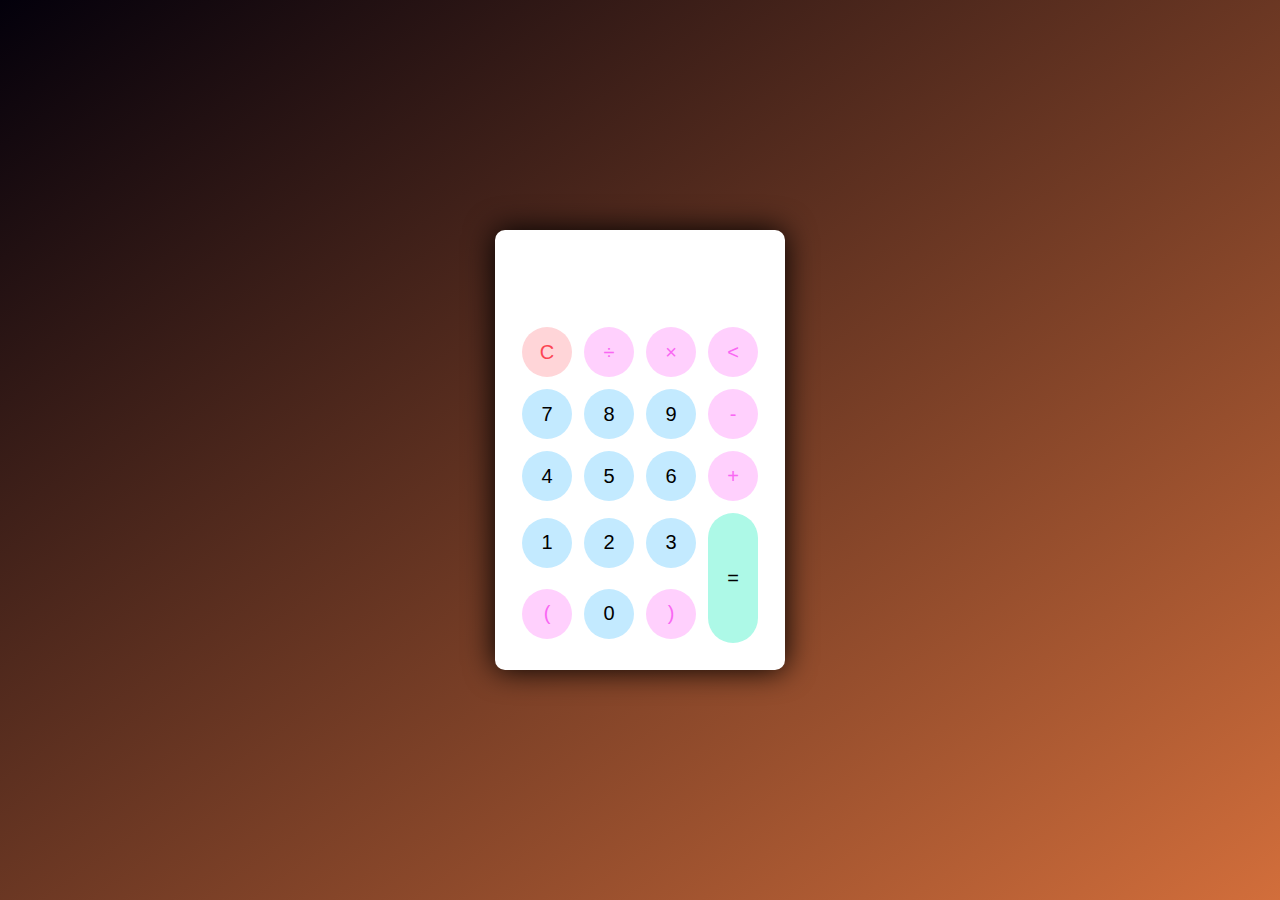
<file: calculator/index.html>
<!DOCTYPE html>
<html lang="en">
<head>
    <meta charset="UTF-8">
    <meta http-equiv="X-UA-Compatible" content="IE=edge">
    <meta name="viewport" content="width=device-width, initial-scale=1.0">
    <link rel="stylesheet" href="style.css">
    <title>Calculator 1</title>
</head>
<body>
    <div class="container">
        <div class="Calculator dark">
            <div class="theme-toggler active">
                <i class="toggler-icon"></i>
            </div>
            <div class="display-screen">
                <div id="display"></div>
            </div>
            <div class="buttons">
                <table>
                    <tr>
                        <td><button class="btn-operator" id="clear">C</button></td>
                        <td><button class="btn-operator" id="/">&divide;</button></button></td>
                        <td><button class="btn-operator" id="*">&times;</button></td>
                        <td><button class="btn-operator" id="backspace"><</button></td>
                    </tr>
                    <tr>
                        <td><button class="btn-number" id="7">7</button></td>
                        <td><button class="btn-number" id="8">8</button></td>
                        <td><button class="btn-number" id="9">9</button></td>
                        <td><button class="btn-operator" id="-">-</button></td>
                    </tr>
                    <tr>
                        <td><button class="btn-number" id="4">4</button></td>
                        <td><button class="btn-number" id="5">5</button></td>
                        <td><button class="btn-number" id="6">6</button></td>
                        <td><button class="btn-operator" id="+">+</button></td>
                    </tr>
                    <tr>
                        <td><button class="btn-number" id="1">1</button></td>
                        <td><button class="btn-number" id="2">2</button></td>
                        <td><button class="btn-number" id="3">3</button></td>
                        <td rowspan="2"><button class="btn-equal" id="equal">=</button></td>
                    </tr>
                    <tr>
                        <td><button class="btn-operator" id="(">(</button></td>
                        <td><button class="btn-number" id="0">0</button></td>
                        <td><button class="btn-operator" id=")">)</button></td>
                    </tr>
                </table>
            </div>

        </div>
    </div>
    <script src="script.js"></script>
</body>
</html>
</file>
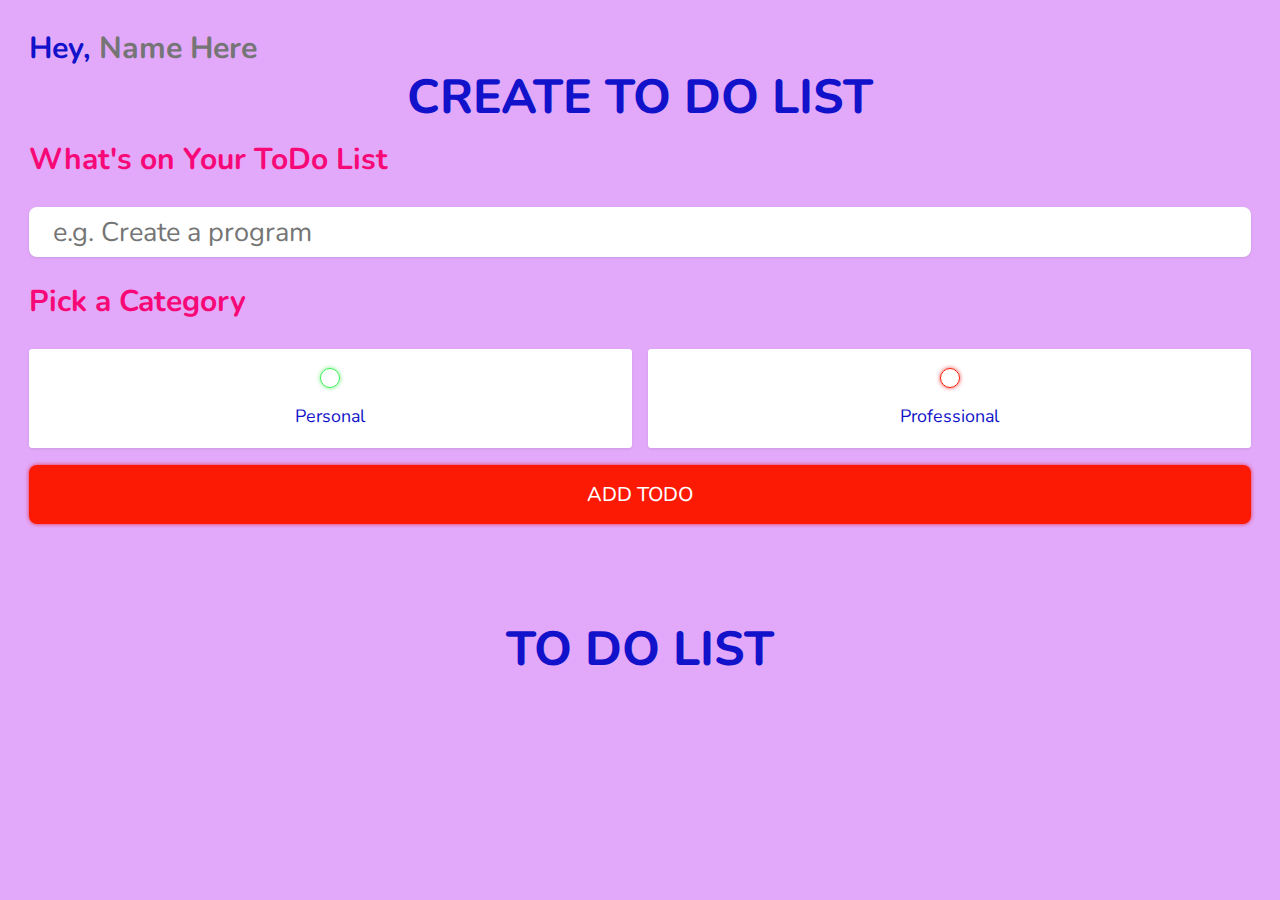
<file: ToDo List/index.html>
<!DOCTYPE html>
<html lang="en">

<head>
  <meta charset="UTF-8" />
  <meta http-equiv="X-UA-Compatible" content="IE=edge" />
  <meta name="viewport" content="width=device-width, initial-scale=1.0" />
  <title>To Do List</title>

  <link rel="preconnect" href="https://fonts.googleapis.com" />
  <link rel="preconnect" href="https://fonts.gstatic.com" crossorigin />
  
    <link href="https://fonts.googleapis.com/css2?family=Nunito:wght@300&display=swap" rel="stylesheet">

  <link rel="stylesheet" href="style.css" />
</head>

<body>
  <main class="app">

    <section class="greeting">
      <h2 class="title">
        Hey, <input type="text" id="name" placeholder="Name Here" />
      </h2>
    </section>

    <section class="create-todo">
      <h3>CREATE TO DO LIST</h3>

      <form id="new-todo-form">
        <h4 class="headings">What's on Your ToDo List</h4>
        <input type="text" name="content" id="content" placeholder="e.g. Create a program" />

        <h4 class="headings">Pick a Category</h4>
        <div class="options">

          <label>
            <input type="radio" name="category" id="category1" value="business" />
            <span class="bubble business"></span>
            <div>Personal</div>
          </label>

          <label>
            <input type="radio" name="category" id="category2" value="personal" />
            <span class="bubble personal"></span>
            <div>Professional</div>
          </label>

        </div>

        <input type="submit" value="Add ToDo" />
      </form>
    </section>

    <section class="todo-list">
      <h3>TO DO LIST</h3>
      <div class="list" id="todo-list">
        <div class="todo-item">
          <label>
            <input type="checkbox" />
            <span class="bubble business"></span>
          </label>

          <div class="todo-content">
            <input type="text" value="Make a video" readonly />
          </div>

          <div class="actions">
            <button class="edit">Edit</button>
            <button class="delete">Delete</button>
          </div>
        </div>

        <div class="todo-item">
          <label>
            <input type="checkbox" />
            <span class="bubble personal"></span>
          </label>

          <div class="todo-content">
            <input type="text" value="Get milk" readonly />
          </div>

          <div class="actions">
            <button class="edit">Edit</button>
            <button class="delete">Delete</button>
          </div>
        </div>

      </div>
    </section>

  </main>
  <script src="script.js"></script>
</body>

</html>
</file>
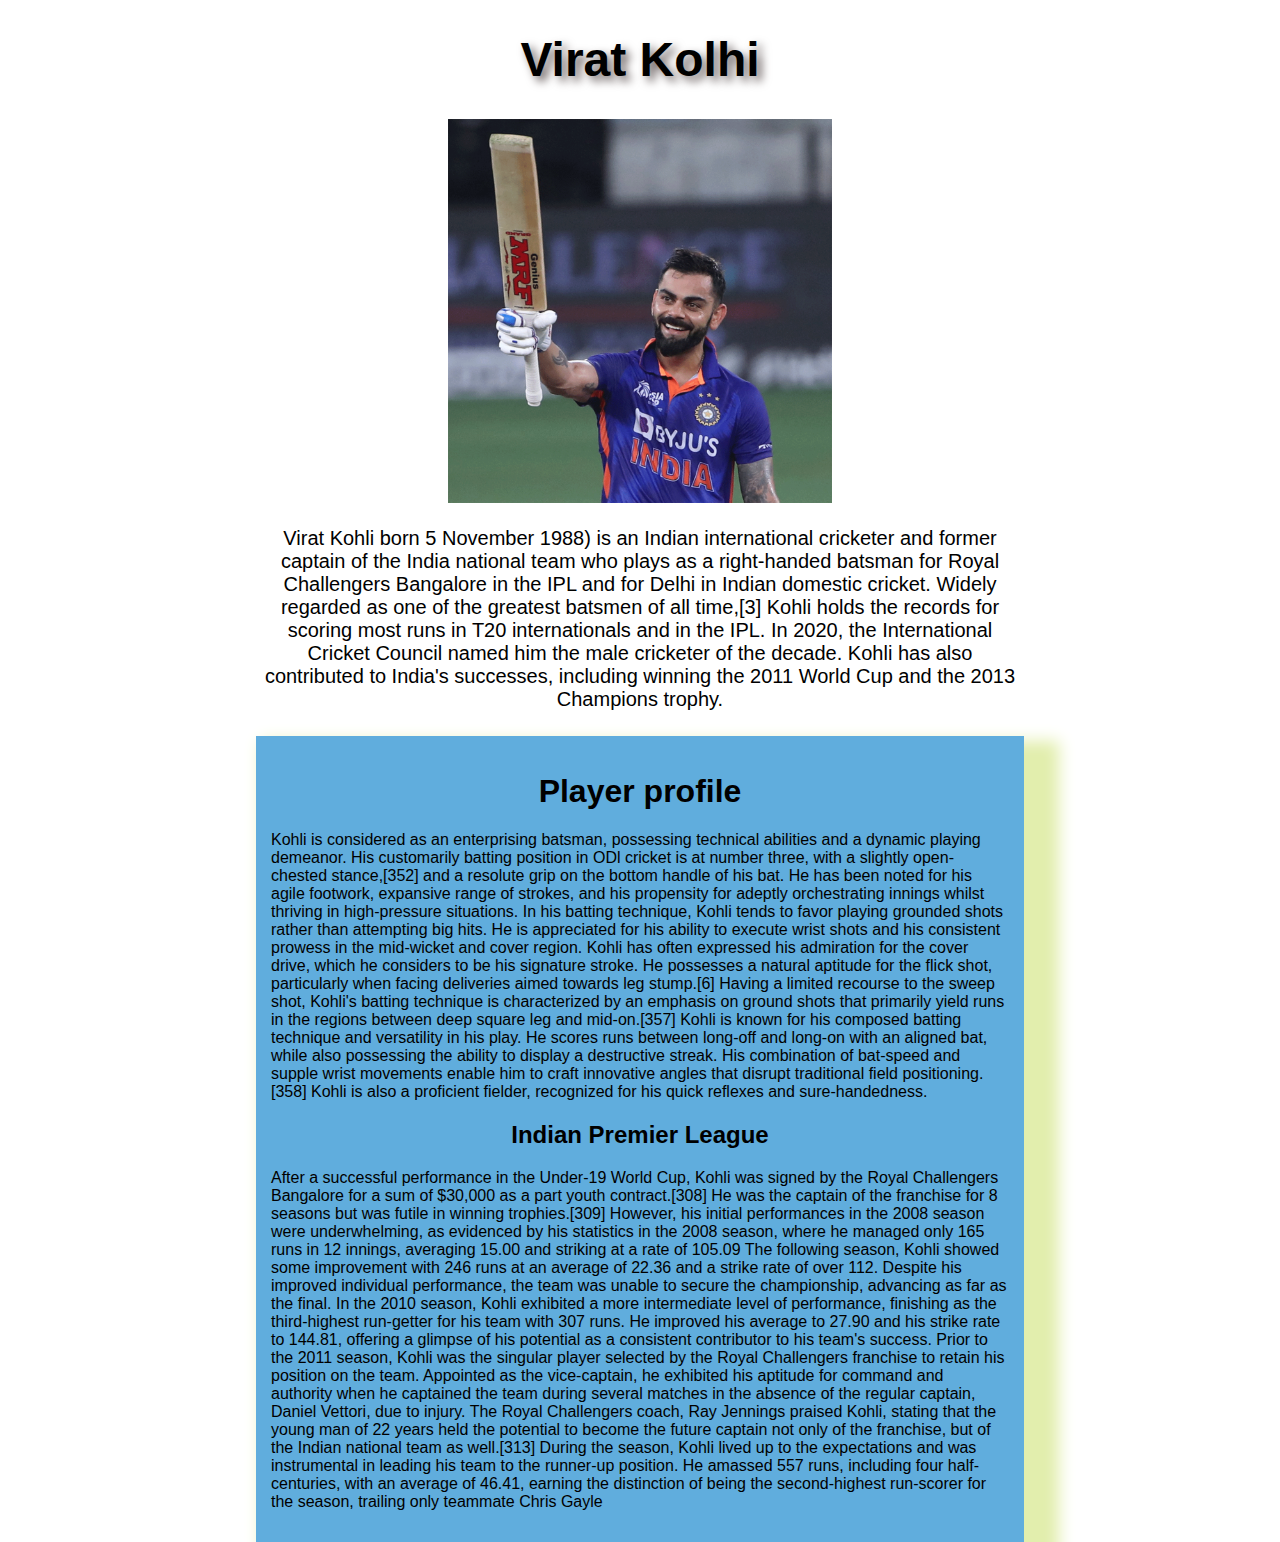
<file: Tribute Page/index.html>
<!DOCTYPE html>
<html lang="en">

<head>
    <meta charset="UTF-8">
    <meta http-equiv="X-UA-Compatible" content="IE=edge">
    <meta name="viewport" content="width=device-width, initial-scale=1.0">
    <link rel="stylesheet" href="style.css">
    <title>Web Page</title>
</head>

<body>
    <main id="main">
        <h1 id="title">Virat Kolhi</h1>
        <div id="img-div">

            <img src="img/08vk.gif" id="image" alt="">
            <p id="img-caption">Virat Kohli  born 5 November 1988) is an Indian international cricketer and former captain of the India
                 national team who plays as a right-handed batsman for Royal Challengers Bangalore in the IPL and for Delhi in Indian domestic
                  cricket. Widely regarded as one of the greatest batsmen of all time,[3] Kohli holds the records for scoring most runs in T20
                   internationals and in the IPL. In 2020, the International Cricket Council named him the male cricketer of the decade.
                    Kohli has also contributed to India's successes, including winning the 2011 World Cup and the 2013 Champions trophy.
            </p>
        </div>
        <div id="tribute-info">
            <h1>Player profile</h1>
            <p>Kohli is considered as an enterprising batsman, possessing technical abilities and a dynamic playing demeanor.
                 His customarily batting position in ODl cricket is at number three, with a slightly open-chested stance,[352] and
                  a resolute grip on the bottom handle of his bat. He has been noted for his agile footwork, expansive range of strokes,
                   and his propensity for adeptly orchestrating innings whilst thriving in high-pressure situations.
                    In his batting technique, Kohli tends to favor playing grounded shots rather than attempting big hits.
                     He is appreciated for his ability to execute wrist shots and his consistent prowess in the mid-wicket and cover region.
                     
                Kohli has often expressed his admiration for the cover drive, which he considers to be his signature stroke.
                 He possesses a natural aptitude for the flick shot, particularly when facing deliveries aimed towards leg stump.[6] Having a
                  limited recourse to the sweep shot, Kohli's batting technique is characterized by an emphasis on ground shots that primarily
                   yield runs in the regions between deep square leg and mid-on.[357] Kohli is known for his composed batting technique and 
                   versatility in his play. He scores runs between long-off and long-on with an aligned bat, while also possessing the ability to 
                   display a destructive streak. His combination of bat-speed and supple wrist movements enable him to craft innovative angles that
                    disrupt traditional field positioning.[358] Kohli is also a proficient fielder, recognized for his quick reflexes and
                     sure-handedness.</p>
            <h2>Indian Premier League</h2>
            <p>After a successful performance in the Under-19 World Cup, Kohli was signed by the Royal Challengers Bangalore for a sum of
                 $30,000 as a part youth contract.[308] He was the captain of the franchise for 8 seasons but was futile in winning trophies.[309]
                 
                However, his initial performances in the 2008 season were underwhelming, as evidenced by his statistics in the 2008 season, where
                 he managed only 165 runs in 12 innings, averaging 15.00 and striking at a rate of 105.09
                
                The following season, Kohli showed some improvement with 246 runs at an average of 22.36 and a strike rate of over 112.
                 Despite his improved individual performance, the team was unable to secure the championship, advancing as far as the final.
                 
                In the 2010 season, Kohli exhibited a more intermediate level of performance, finishing as the third-highest run-getter for 
                his team with 307 runs. He improved his average to 27.90 and his strike rate to 144.81, offering a glimpse of his potential
                 as a consistent contributor to his team's success.
                
                Prior to the 2011 season, Kohli was the singular player selected by the Royal Challengers franchise to retain his position on the
                 team. Appointed as the vice-captain, he exhibited his aptitude for command and authority when he captained the team during 
                 several matches in the absence of the regular captain, Daniel Vettori, due to injury. The Royal Challengers coach, Ray Jennings
                  praised Kohli, stating that the young man of 22 years held the potential to become the future captain not only of the franchise,
                   but of the Indian national team as well.[313] During the season, Kohli lived up to the expectations and was instrumental in
                    leading his team to the runner-up position. He amassed 557 runs, including four half-centuries, with an average of 46.41,
                     earning the distinction of being the second-highest run-scorer for the season, trailing only teammate Chris Gayle</p>
            
            </p>
        </div>
        <a id="tribute-link" href="" target="_blank"></a>
    </main>
</body>

</html>
</file>
<file: calculator/style.css>
*{
    padding: 0;
    margin: 0;
    box-sizing: border-box;
    outline: 0;
    transition: all 0.5s ease;
}

body
{
    font-family: sans-serif;
}

a
{
    text-decoration: none;
    color: #fff;
}

body
{
    background-image: linear-gradient(to bottom right, rgb(3, 0, 11), rgba(210,110,59));
}

.container
{
    height: 100vh;
    width: 100vw;
    display: grid;
    place-items: center;
}

.Calculator
{
    position: relative;
    height: auto;
    width: auto;
    padding: 20px;
    border-radius: 10px;
    box-shadow: 0 0 30px #000;
}

#display
{
    margin: 0 10px;
    height: 50px;
    width: auto;
    max-width: 230px;
    display: flex;
    align-items: flex-end;
    justify-content: flex-end;
    font-size: 20px;
    margin-bottom: 20px;
    overflow-x:scroll ;
}
#display::-webkit-scrollbar
{
    display: block;
    height: 3px;
}
button
{
    height: 50px;
    width: 50px;
    border: 0;
    border-radius: 30px;
    margin: 5px;
    font-size: 20px;
    cursor: pointer;
}
button
{
    height: 50px;
    width: 50px;
    border: 2;
    border-radius: 30px;
    margin: 5px;
    font-size: 20px;
    cursor: pointer;
    transition: all 200ms ease;
}
button:hover
{
    transform: scale(1.1);
}
button#equal
{
    height: 130px;
}
.Calculator
{
    background-color: #fff;
}
.Calculator #display
{
    color: black;
}
.Calculator button#clear
{
    background-color: #ffd5d8;
    color: #fc4552;
}
.Calculator button.btn-number
{
    background-color: #c3eaff;
    color: #000;
}
.Calculator button.btn-operator
{
    background-color: #ffd0fd;
    color: #f967f3;
}
.Calculator button.btn-equal
{
    background-color: #adf9e7;
    color: #000;
}
</file>
<file: ToDo List/style.css>
:root {
	--primary: #fc1a05;
	--business: #3aee58;
	--personal: var(--primary);
	--light: #aa06f158;
	--grey: rgb(248, 7, 119);
	--dark: #1212ca;
	--danger: #9c6d6d;

	--shadow: 0 1px 3px rgba(0, 0, 0, 0.1);

	--business-glow: 0px 0px 4px rgba(58, 238, 73, 0.75);
	--personal-glow: 0px 0px 4px rgba(229, 10, 10, 0.75);
}

* {
	margin: 0;
	padding: 0;
	box-sizing: border-box;
	font-family: 'Nunito', sans-serif;
}

input:not([type="radio"]):not([type="checkbox"]),
button {
	appearance: none;
	border: none;
	outline: none;
	background: none;
	cursor: initial;
}


body {
	background: var(--light);
	color: var(--dark);
}

section {
	margin-top: 1.7rem;
	margin-bottom: 1.7rem;
	padding-left: 1.8rem;
	padding-right: 1.8rem;
}

h3 {
	color: var(--dark);
	font-size: 3rem;
	font-weight: 750;
	margin-bottom: 0.3rem;
	height: 70px;
	text-align: center;
}

h4 {
	color: var(--grey);
	font-size: 1.875rem;
	font-weight: 700;
	margin-bottom: 0.5rem;
	height: 60px;
}

.greeting {
	height: 10px;
}

.greeting .title {
	display: flex;
}

.greeting .title input {
	margin-left: 0.5rem;
	flex: 1 1 0%;
	min-width: 0;
}

.greeting .title,
.greeting .title input {
	color: var(--dark);
	font-size: 1.9rem;
	font-weight: 700;
}

.create-todo input[type="text"] {
	display: block;
	width: 100%;
	font-size: 1.695rem;
	padding: 1rem 1.5rem;
	color: var(--dark);
	background-color: #FFF;
	border-radius: 0.5rem;
	box-shadow: var(--shadow);
	margin-bottom: 1.5rem;
}

.create-todo .options {
	display: grid;
	grid-template-columns: repeat(2, 1fr);
	grid-gap: 1rem;
	margin-bottom: 1.1rem;
}

.create-todo .options label {
	display: flex;
	flex-direction: column;
	align-items: center;
	justify-content: center;
	background-color: #FFF;
	padding: 1.2rem;
	box-shadow: var(--shadow);
	border-radius: 0.2rem;
	cursor: pointer;
}

input[type="radio"],
input[type="checkbox"] {
	display: none;
}

.bubble {
	display: flex;
	align-items: center;
	justify-content: center;
	width: 20px;
	height: 20px;
	border-radius: 555px;
	border: 1px solid var(--business);
	box-shadow: var(--business-glow);
}

.bubble.personal {
	border-color: var(--personal);
	box-shadow: var(--personal-glow);
}

.bubble::after {
	content: '';
	display: block;
	opacity: 0;
	width: 0px;
	height: 0px;
	background-color: var(--business);
	box-shadow: var(--business-glow);
	border-radius: 555px;
	transition: 0.2s ease-in-out;
}

.bubble.personal::after {
	background-color: var(--personal);
	box-shadow: var(--personal-glow);
}

input:checked~.bubble::after {
	width: 20px;
	height: 20px;
	opacity: 1;
}

.create-todo .options label div {
	color: var(--dark);
	font-size: 1.12rem;
	margin-top: 1rem;
}

.create-todo input[type="submit"] {
	display: block;
	width: 100%;
	font-size: 1.25rem;
	padding: 1rem 1.5rem;
	color: #FFF;
	font-weight: 500;
	text-transform: uppercase;
	background-color: var(--primary);
	box-shadow: var(--personal-glow);
	border-radius: 0.5rem;
	cursor: pointer;
	transition: 0.2s ease-out;
}

.create-todo input[type="submit"]:hover {
	opacity: 0.75;
}

#new-todo-form {
	height: 450px;
}

#content {
	height: 50px;
}

.todo-list .list {
	margin: 1rem 0;
}

.todo-list .todo-item {
	display: flex;
	align-items: center;
	background-color: #FFF;
	padding: 1rem;
	border-radius: 0.3rem;
	box-shadow: var(--shadow);
	margin-bottom: 1rem;
}

.todo-item label {
	display: block;
	margin-right: 1rem;
	cursor: pointer;
}

.todo-item .todo-content {
	flex: 1 1 0%;
}

.todo-item .todo-content input {
	color: var(--dark);
	font-size: 1.125rem;
}

.todo-item .actions {
	display: flex;
	align-items: center;
}

.todo-item .actions button {
	display: block;
	padding: 0.5rem;
	border-radius: 0.25rem;
	color: #FFF;
	cursor: pointer;
	transition: 0.2s ease-in-out;
}

.todo-item .actions button:hover {
	opacity: 0.75;
}

.todo-item .actions .edit {
	margin-right: 0.5rem;
	background-color: var(--primary);
}

.todo-item .actions .delete {
	background-color: var(--danger);
}

.todo-item.done .todo-content input {
	text-decoration: line-through;
	color: var(--grey);
}
</file>
<file: Tribute Page/style.css>
body {
  background-color: #FFFFFF;
  margin: 0 20%;
  font-family: 'Open Sans', sans-serif;
}

#title {
  text-align: center;
  text-shadow: 5px 5px 10px rgb(107, 97, 97);
  font-size: 3em;
}

img {
  display: inline-block;
  width: 50%;
  margin: 0 25%;
}

#img-caption {
  font-size: 20px;
  text-align: center;
}

div#tribute-info {
  background-color: rgb(96, 173, 221);
  box-shadow: 20px 20px 15px 15px rgb(226, 238, 173);
  padding: 15px;
  margin-top: 25px;
}

h1 {
  text-align: center;
}

h2 {
  text-align: center;
}

h3 {
  text-align: center;
}

* {
  box-sizing: border-box
}

.slideshow-container {
  max-width: 1000px;
  position: relative;
  margin: auto;
}

.mySlides {
  display: none;
}

.prev,
.next {
  cursor: pointer;
  position: absolute;
  top: 50%;
  width: auto;
  margin-top: -22px;
  padding: 16px;
  color: white;
  font-weight: bold;
  font-size: 18px;
  transition: 0.6s ease;
  border-radius: 0 3px 3px 0;
  user-select: none;
}

.next {
  right: 0;
  border-radius: 3px 0 0 3px;
}

.prev:hover,
.next:hover {
  background-color: rgba(238, 130, 0.8);
}

.dot {
  cursor: pointer;
  height: 15px;
  width: 15px;
  margin: 0 2px;
  background-color: #bbb;
  border-radius: 50%;
  display: inline-block;
  transition: background-color 0.6s ease;
}

.text {
  color: #f2f2f2;
  font-size: 15px;
  padding: 8px 12px;
  position: absolute;
  bottom: 8px;
  width: 100%;
  text-align: center;
}

.numbertext {
  color: #f2f2f2;
  font-size: 12px;
  padding: 8px 12px;
  position: absolute;
  top: 0;
}

.fade {
  animation-name: fade;
  animation-duration: 1.5s;
}

@keyframes fade {
  from {
    opacity: .4
  }

  to {
    opacity: 1
  }
}
</file>
